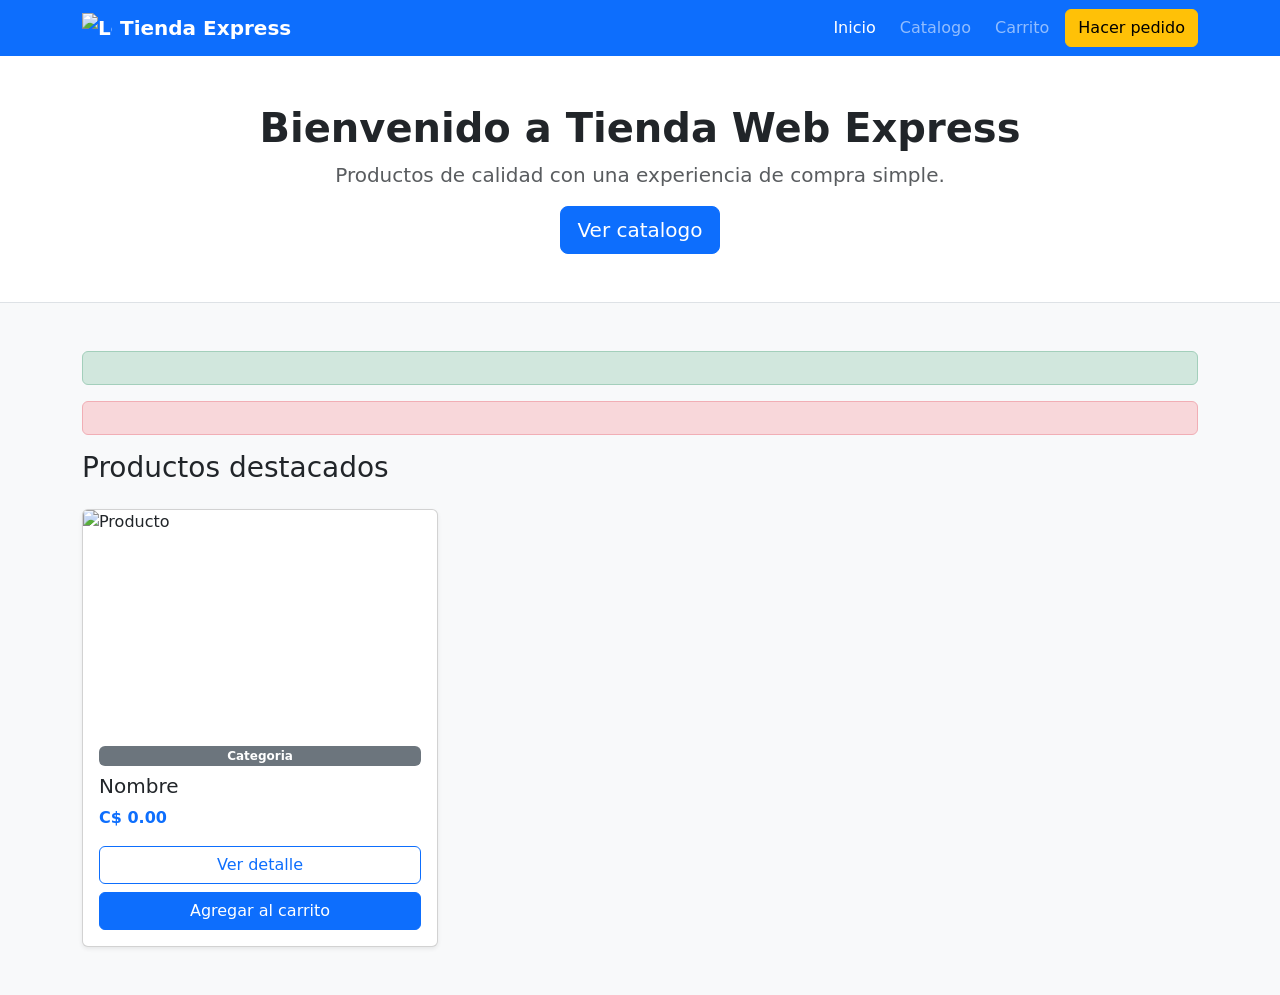
<file: src/main/resources/templates/index.html>
<!doctype html>
<html lang="es" xmlns:th="http://www.thymeleaf.org">
  <head>
    <meta charset="utf-8" />
    <meta content="width=device-width, initial-scale=1.0" name="viewport" />
    <title>Tienda Web Express - Inicio</title>
    <link
      href="https://cdn.jsdelivr.net/npm/bootstrap@5.3.3/dist/css/bootstrap.min.css"
      rel="stylesheet"
    />
    <link rel="stylesheet" th:href="@{/css/style.css}" />
  </head>
  <body class="bg-light">
    <nav class="navbar navbar-expand-lg navbar-dark bg-primary">
      <div class="container">
        <a class="navbar-brand fw-bold d-flex align-items-center gap-2" href="/">
          <img th:src="@{/images/logo.svg}" alt="Logo" width="30" height="30" />
          <span>Tienda Express</span>
        </a>
        <button
          aria-controls="navbarNav"
          aria-expanded="false"
          aria-label="Toggle navigation"
          class="navbar-toggler"
          data-bs-target="#navbarNav"
          data-bs-toggle="collapse"
          type="button"
        >
          <span class="navbar-toggler-icon"></span>
        </button>
        <div class="collapse navbar-collapse" id="navbarNav">
          <ul class="navbar-nav ms-auto align-items-lg-center gap-lg-2">
            <li class="nav-item"><a class="nav-link active" href="/">Inicio</a></li>
            <li class="nav-item"><a class="nav-link" href="/catalogo">Catalogo</a></li>
            <li class="nav-item"><a class="nav-link" href="/carrito">Carrito</a></li>
            <li class="nav-item"><a class="btn btn-warning" href="/pedido/formulario">Hacer pedido</a></li>
          </ul>
        </div>
      </div>
    </nav>

    <header class="py-5 text-center bg-white border-bottom">
      <div class="container">
        <h1 class="display-6 fw-bold">Bienvenido a Tienda Web Express</h1>
        <p class="lead text-muted">Productos de calidad con una experiencia de compra simple.</p>
        <a class="btn btn-primary btn-lg" href="/catalogo">Ver catalogo</a>
      </div>
    </header>

    <main class="container py-5">
      <div th:if="${mensaje}" class="alert alert-success" th:text="${mensaje}"></div>
      <div th:if="${error}" class="alert alert-danger" th:text="${error}"></div>

      <section>
        <h2 class="h3 mb-4">Productos destacados</h2>
        <div class="row g-4">
          <div class="col-md-6 col-lg-4" th:each="producto, iterStat : ${productos}" th:if="${iterStat.index < 3}">
            <div class="card h-100 shadow-sm">
              <img
                alt="Producto"
                class="card-img-top"
                th:if="${producto.imagen != null and !producto.imagen.isEmpty()}"
                th:src="@{${producto.imagen}}"
                style="height: 220px; object-fit: cover"
              />
              <div class="card-body d-flex flex-column">
                <span class="badge text-bg-secondary mb-2" th:text="${producto.categoria.nombre}">Categoria</span>
                <h3 class="h5" th:text="${producto.nombre}">Nombre</h3>
                <p class="text-primary fw-bold mb-3" th:text="'C$ ' + ${producto.precio}">C$ 0.00</p>
                <div class="d-grid gap-2 mt-auto">
                  <a class="btn btn-outline-primary" th:href="@{/producto/{id}(id=${producto.id})}">Ver detalle</a>
                  <form action="/carrito/agregar" method="post">
                    <input name="productoId" th:value="${producto.id}" type="hidden" />
                    <input name="cantidad" type="hidden" value="1" />
                    <input name="redirectTo" type="hidden" value="/" />
                    <button class="btn btn-primary w-100" th:disabled="${producto.stock <= 0}" type="submit">
                      <span th:text="${producto.stock > 0 ? 'Agregar al carrito' : 'Sin stock'}">Agregar al carrito</span>
                    </button>
                  </form>
                </div>
              </div>
            </div>
          </div>
        </div>
      </section>
    </main>

    <script src="https://cdn.jsdelivr.net/npm/bootstrap@5.3.3/dist/js/bootstrap.bundle.min.js"></script>
  </body>
</html>
</file>
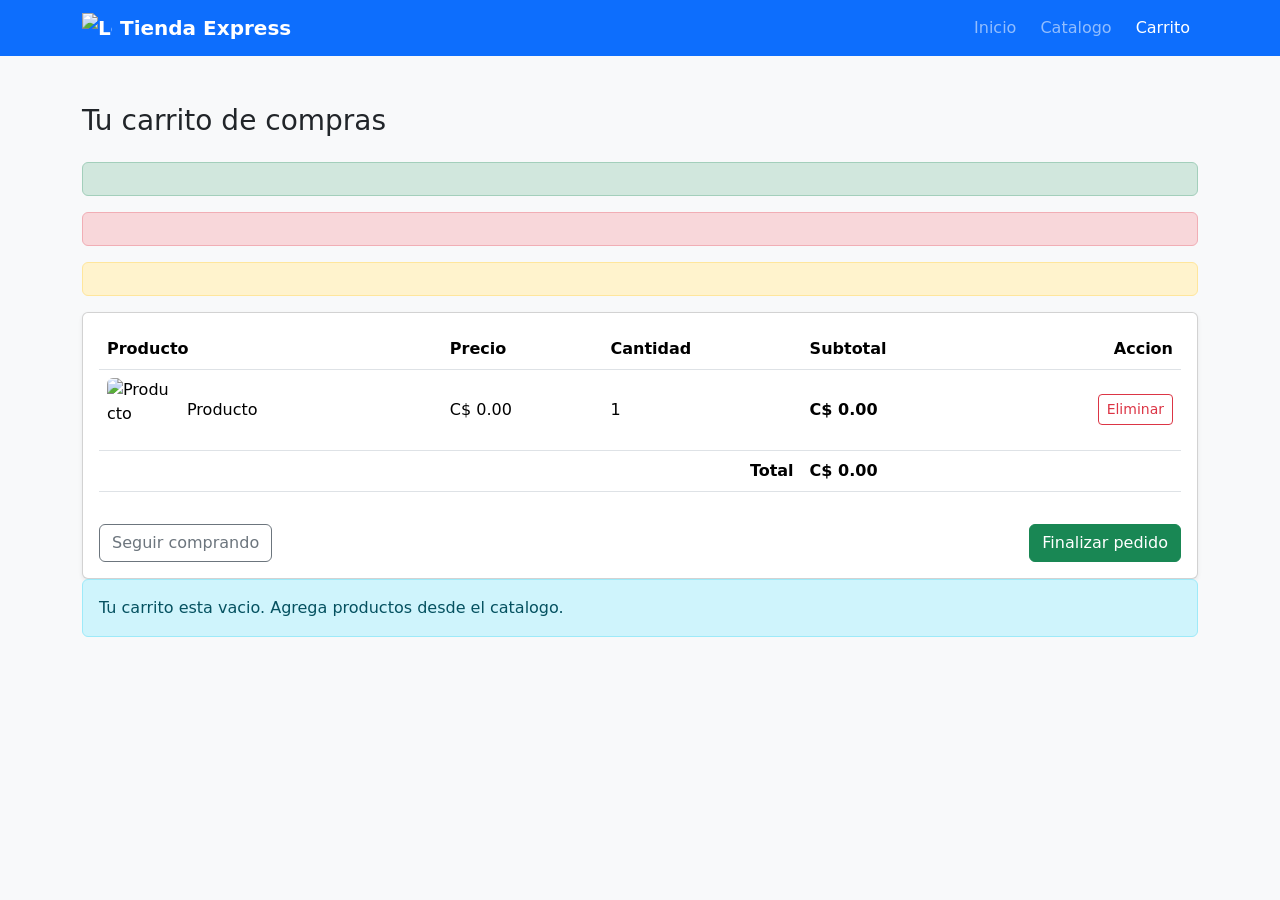
<file: src/main/resources/templates/carrito.html>
<!doctype html>
<html lang="es" xmlns:th="http://www.thymeleaf.org">
  <head>
    <meta charset="utf-8" />
    <meta content="width=device-width, initial-scale=1.0" name="viewport" />
    <title>Carrito - Tienda Web Express</title>
    <link
      href="https://cdn.jsdelivr.net/npm/bootstrap@5.3.3/dist/css/bootstrap.min.css"
      rel="stylesheet"
    />
  </head>
  <body class="bg-light">
    <nav class="navbar navbar-expand-lg navbar-dark bg-primary">
      <div class="container">
        <a class="navbar-brand fw-bold d-flex align-items-center gap-2" href="/">
          <img th:src="@{/images/logo.svg}" alt="Logo" width="30" height="30" />
          <span>Tienda Express</span>
        </a>
        <button class="navbar-toggler" data-bs-toggle="collapse" data-bs-target="#navCarrito" type="button">
          <span class="navbar-toggler-icon"></span>
        </button>
        <div class="collapse navbar-collapse" id="navCarrito">
          <ul class="navbar-nav ms-auto gap-lg-2">
            <li class="nav-item"><a class="nav-link" href="/">Inicio</a></li>
            <li class="nav-item"><a class="nav-link" href="/catalogo">Catalogo</a></li>
            <li class="nav-item"><a class="nav-link active" href="/carrito">Carrito</a></li>
          </ul>
        </div>
      </div>
    </nav>

    <main class="container py-5">
      <h1 class="h3 mb-4">Tu carrito de compras</h1>

      <div th:if="${mensaje}" class="alert alert-success" th:text="${mensaje}"></div>
      <div th:if="${error}" class="alert alert-danger" th:text="${error}"></div>
      <div th:each="aviso : ${avisos}" class="alert alert-warning" th:text="${aviso}"></div>

      <div class="card shadow-sm" th:if="${!#lists.isEmpty(items)}">
        <div class="card-body">
          <div class="table-responsive">
            <table class="table align-middle">
              <thead>
                <tr>
                  <th>Producto</th>
                  <th>Precio</th>
                  <th>Cantidad</th>
                  <th>Subtotal</th>
                  <th class="text-end">Accion</th>
                </tr>
              </thead>
              <tbody>
                <tr th:each="item : ${items}">
                  <td>
                    <div class="d-flex align-items-center gap-3">
                      <img
                        alt="Producto"
                        class="rounded"
                        th:if="${item.imagen != null and !item.imagen.isEmpty()}"
                        th:src="@{${item.imagen}}"
                        style="width: 64px; height: 64px; object-fit: cover"
                      />
                      <span th:text="${item.nombre}">Producto</span>
                    </div>
                  </td>
                  <td th:text="'C$ ' + ${item.precioUnitario}">C$ 0.00</td>
                  <td th:text="${item.cantidad}">1</td>
                  <td class="fw-semibold" th:text="'C$ ' + ${item.subtotal}">C$ 0.00</td>
                  <td class="text-end">
                    <form action="/carrito/eliminar" method="post">
                      <input name="productoId" th:value="${item.productoId}" type="hidden" />
                      <button class="btn btn-sm btn-outline-danger" type="submit">Eliminar</button>
                    </form>
                  </td>
                </tr>
              </tbody>
              <tfoot>
                <tr>
                  <th colspan="3" class="text-end">Total</th>
                  <th th:text="'C$ ' + ${total}">C$ 0.00</th>
                  <th></th>
                </tr>
              </tfoot>
            </table>
          </div>

          <div class="d-flex justify-content-between flex-column flex-md-row gap-2 mt-3">
            <a class="btn btn-outline-secondary" href="/catalogo">Seguir comprando</a>
            <form action="/carrito/finalizar" method="post">
              <button class="btn btn-success" type="submit">Finalizar pedido</button>
            </form>
          </div>
        </div>
      </div>

      <div class="alert alert-info" th:if="${#lists.isEmpty(items)}">
        Tu carrito esta vacio. Agrega productos desde el catalogo.
      </div>
    </main>

    <script src="https://cdn.jsdelivr.net/npm/bootstrap@5.3.3/dist/js/bootstrap.bundle.min.js"></script>
  </body>
</html>
</file>
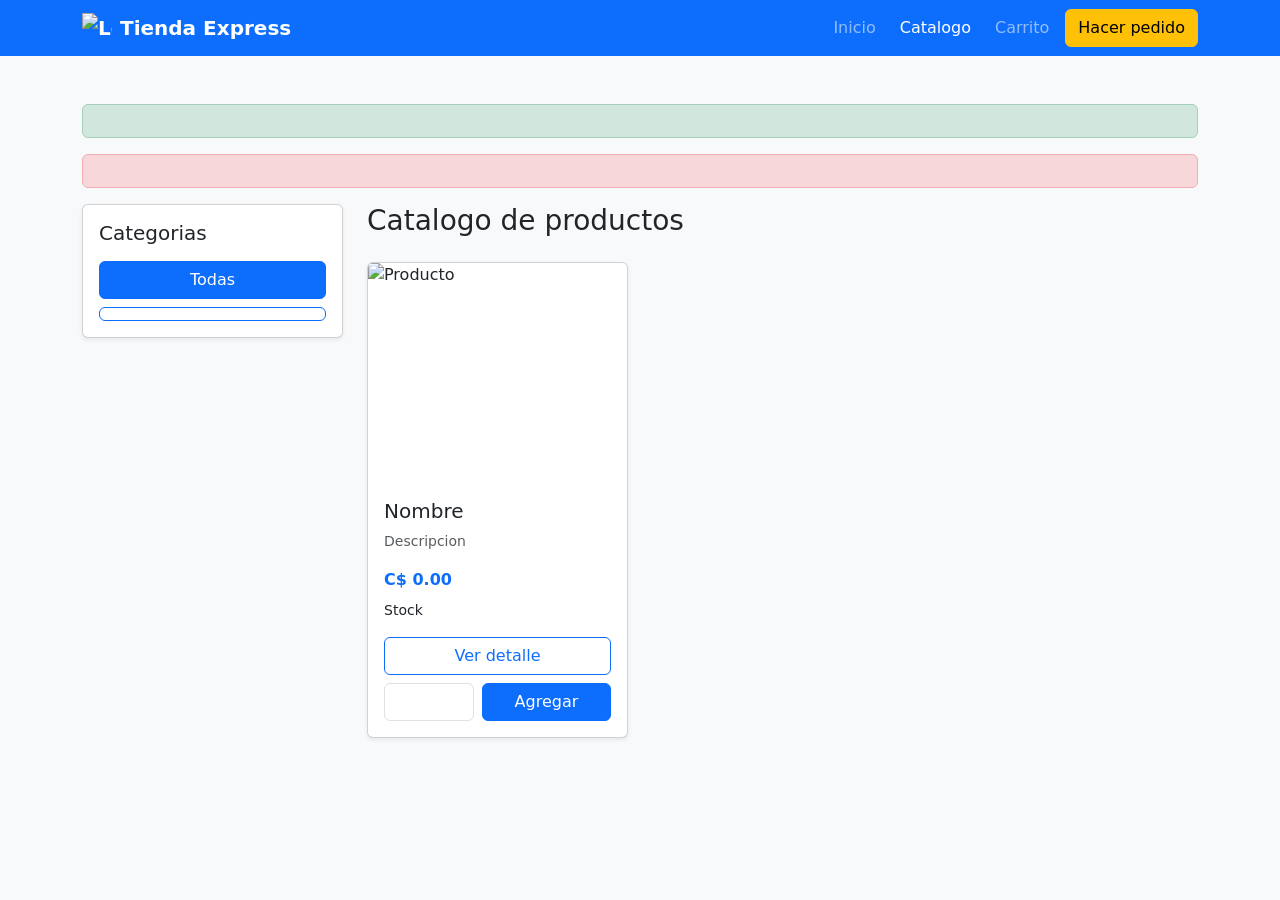
<file: src/main/resources/templates/catalogo.html>
<!doctype html>
<html lang="es" xmlns:th="http://www.thymeleaf.org">
  <head>
    <meta charset="utf-8" />
    <meta content="width=device-width, initial-scale=1.0" name="viewport" />
    <title>Catalogo - Tienda Web Express</title>
    <link
      href="https://cdn.jsdelivr.net/npm/bootstrap@5.3.3/dist/css/bootstrap.min.css"
      rel="stylesheet"
    />
    <link rel="stylesheet" th:href="@{/css/style.css}" />
  </head>
  <body class="bg-light">
    <nav class="navbar navbar-expand-lg navbar-dark bg-primary">
      <div class="container">
        <a class="navbar-brand fw-bold d-flex align-items-center gap-2" href="/">
          <img th:src="@{/images/logo.svg}" alt="Logo" width="30" height="30" />
          <span>Tienda Express</span>
        </a>
        <button class="navbar-toggler" data-bs-toggle="collapse" data-bs-target="#navCatalogo" type="button">
          <span class="navbar-toggler-icon"></span>
        </button>
        <div class="collapse navbar-collapse" id="navCatalogo">
          <ul class="navbar-nav ms-auto align-items-lg-center gap-lg-2">
            <li class="nav-item"><a class="nav-link" href="/">Inicio</a></li>
            <li class="nav-item"><a class="nav-link active" href="/catalogo">Catalogo</a></li>
            <li class="nav-item"><a class="nav-link" href="/carrito">Carrito</a></li>
            <li class="nav-item"><a class="btn btn-warning" href="/pedido/formulario">Hacer pedido</a></li>
          </ul>
        </div>
      </div>
    </nav>

    <main class="container py-4 py-lg-5">
      <div th:if="${mensaje}" class="alert alert-success" th:text="${mensaje}"></div>
      <div th:if="${error}" class="alert alert-danger" th:text="${error}"></div>

      <div class="row g-4">
        <aside class="col-lg-3">
          <div class="card shadow-sm">
            <div class="card-body">
              <h2 class="h5 mb-3">Categorias</h2>
              <div class="d-grid gap-2">
                <button class="btn btn-outline-primary filter-btn active" data-category="0" onclick="filtrarPorCategoria(0)">Todas</button>
                <button
                  th:each="cat : ${categorias}"
                  class="btn btn-outline-primary filter-btn"
                  th:data-category="${cat.id}"
                  th:text="${cat.nombre}"
                  th:onclick="'filtrarPorCategoria(' + ${cat.id} + ')'"
                ></button>
              </div>
            </div>
          </div>
        </aside>

        <section class="col-lg-9">
          <h1 class="h3 mb-4">Catalogo de productos</h1>
          <div class="row g-4" id="productos-grid">
            <div th:each="producto : ${productos}" class="col-md-6 col-xl-4 product-card" th:data-categoria="${producto.categoria.id}">
              <div class="card h-100 shadow-sm">
                <img
                  alt="Producto"
                  class="card-img-top"
                  th:if="${producto.imagen != null and !producto.imagen.isEmpty()}"
                  th:src="@{${producto.imagen}}"
                  style="height: 220px; object-fit: cover"
                />
                <div class="card-body d-flex flex-column">
                  <h3 class="h5" th:text="${producto.nombre}">Nombre</h3>
                  <p class="text-muted small" th:text="${producto.descripcion}">Descripcion</p>
                  <p class="fw-bold text-primary mb-2" th:text="'C$ ' + ${producto.precio}">C$ 0.00</p>
                  <p class="small mb-3" th:text="${producto.stock > 0 ? 'Stock: ' + producto.stock : 'Agotado'}">Stock</p>
                  <div class="d-grid gap-2 mt-auto">
                    <a class="btn btn-outline-primary" th:href="@{/producto/{id}(id=${producto.id})}">Ver detalle</a>
                    <form action="/carrito/agregar" class="row g-2" method="post">
                      <input name="productoId" th:value="${producto.id}" type="hidden" />
                      <input name="redirectTo" type="hidden" value="/catalogo" />
                      <div class="col-5">
                        <input class="form-control" min="1" name="cantidad" th:max="${producto.stock > 0 ? producto.stock : 1}" th:value="${producto.stock > 0 ? 1 : 0}" type="number" />
                      </div>
                      <div class="col-7 d-grid">
                        <button class="btn btn-primary" th:disabled="${producto.stock <= 0}" type="submit">
                          <span th:text="${producto.stock > 0 ? 'Agregar' : 'Sin stock'}">Agregar</span>
                        </button>
                      </div>
                    </form>
                  </div>
                </div>
              </div>
            </div>
          </div>

          <div class="alert alert-info mt-4 d-none" id="mensaje-vacio">No hay productos en esta categoria.</div>
        </section>
      </div>
    </main>

    <script src="https://cdn.jsdelivr.net/npm/bootstrap@5.3.3/dist/js/bootstrap.bundle.min.js"></script>
    <script th:src="@{/js/main.js}"></script>
  </body>
</html>
</file>
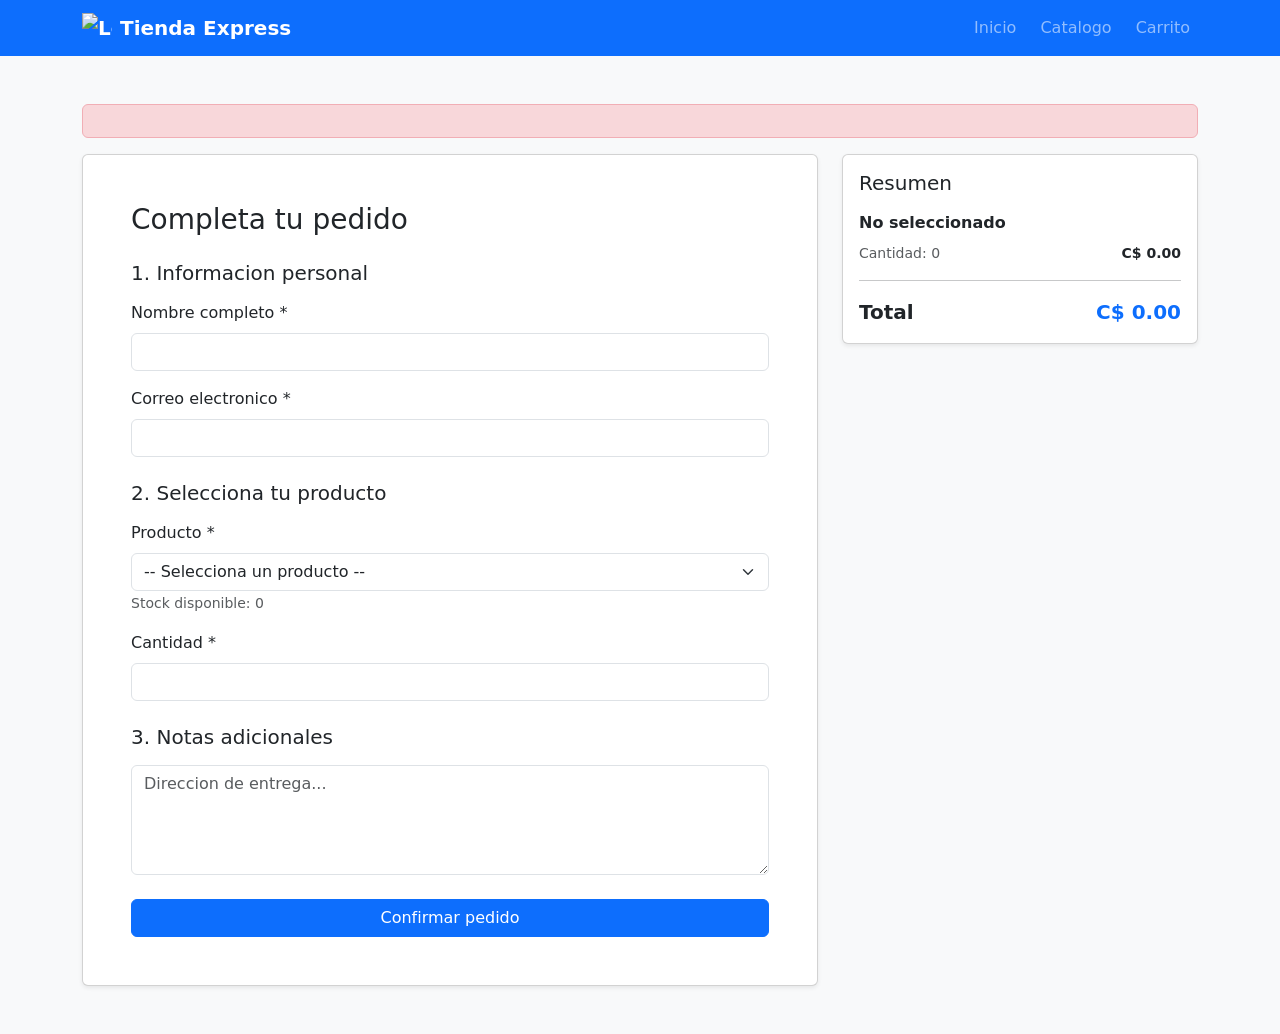
<file: src/main/resources/templates/pedido-formulario.html>
<!doctype html>
<html lang="es" xmlns:th="http://www.thymeleaf.org">
  <head>
    <meta charset="utf-8" />
    <meta content="width=device-width, initial-scale=1.0" name="viewport" />
    <title>Hacer Pedido - Tienda Web Express</title>
    <link
      href="https://cdn.jsdelivr.net/npm/bootstrap@5.3.3/dist/css/bootstrap.min.css"
      rel="stylesheet"
    />
    <link rel="stylesheet" th:href="@{/css/style.css}" />
  </head>
  <body class="bg-light">
    <nav class="navbar navbar-expand-lg navbar-dark bg-primary">
      <div class="container">
        <a class="navbar-brand fw-bold d-flex align-items-center gap-2" href="/">
          <img th:src="@{/images/logo.svg}" alt="Logo" width="30" height="30" />
          <span>Tienda Express</span>
        </a>
        <button class="navbar-toggler" data-bs-toggle="collapse" data-bs-target="#navPedido" type="button">
          <span class="navbar-toggler-icon"></span>
        </button>
        <div class="collapse navbar-collapse" id="navPedido">
          <ul class="navbar-nav ms-auto gap-lg-2">
            <li class="nav-item"><a class="nav-link" href="/">Inicio</a></li>
            <li class="nav-item"><a class="nav-link" href="/catalogo">Catalogo</a></li>
            <li class="nav-item"><a class="nav-link" href="/carrito">Carrito</a></li>
          </ul>
        </div>
      </div>
    </nav>

    <main class="container py-5">
      <div th:if="${error}" class="alert alert-danger" th:text="${error}"></div>

      <div class="row g-4">
        <div class="col-lg-8">
          <div class="card shadow-sm">
            <div class="card-body p-4 p-lg-5">
              <h1 class="h3 mb-4">Completa tu pedido</h1>
              <form id="formulario-pedido" action="/pedido/crear" method="POST" onsubmit="return validarFormulario();">
                <h2 class="h5 mb-3">1. Informacion personal</h2>
                <div class="mb-3">
                  <label class="form-label" for="nombre">Nombre completo *</label>
                  <input type="text" id="nombre" name="nombreCliente" class="form-control" th:value="${nombreCliente}" required />
                  <span class="error-message" id="error-nombre"></span>
                </div>
                <div class="mb-4">
                  <label class="form-label" for="correo">Correo electronico *</label>
                  <input type="email" id="correo" name="correo" class="form-control" th:value="${correo}" required />
                  <span class="error-message" id="error-correo"></span>
                </div>

                <h2 class="h5 mb-3">2. Selecciona tu producto</h2>
                <div class="mb-3">
                  <label class="form-label" for="producto">Producto *</label>
                  <select id="producto" name="productoId" class="form-select" onchange="actualizarResumen()" required>
                    <option value="">-- Selecciona un producto --</option>
                    <option
                      th:each="p : ${productos}"
                      th:if="${p.stock > 0}"
                      th:value="${p.id}"
                      th:selected="${productoSeleccionadoId != null and productoSeleccionadoId == p.id}"
                      th:data-precio="${p.precio}"
                      th:data-nombre="${p.nombre}"
                      th:data-stock="${p.stock}"
                      th:text="${p.nombre} + ' - C$' + ${p.precio} + ' (Stock: ' + ${p.stock} + ')'"
                    ></option>
                    <option
                      th:each="p : ${productos}"
                      th:unless="${p.stock > 0}"
                      th:value="${p.id}"
                      th:data-precio="${p.precio}"
                      th:data-nombre="${p.nombre}"
                      th:data-stock="${p.stock}"
                      th:disabled="true"
                      th:text="${p.nombre} + ' - C$' + ${p.precio} + ' (Agotado)'"
                    ></option>
                  </select>
                  <span class="error-message" id="error-producto"></span>
                  <small class="text-muted" id="stock-disponible">Stock disponible: 0</small>
                </div>
                <div class="mb-4">
                  <label class="form-label" for="cantidad">Cantidad *</label>
                  <input
                    type="number"
                    id="cantidad"
                    name="cantidad"
                    class="form-control"
                    th:value="${cantidadSeleccionada != null ? cantidadSeleccionada : 1}"
                    min="1"
                    onchange="actualizarResumen()"
                    required
                  />
                </div>

                <h2 class="h5 mb-3">3. Notas adicionales</h2>
                <div class="mb-4">
                  <textarea name="comentario" class="form-control" rows="4" placeholder="Direccion de entrega..." th:text="${comentario}"></textarea>
                </div>

                <button id="btn-confirmar-pedido" type="submit" class="btn btn-primary w-100">Confirmar pedido</button>
              </form>
            </div>
          </div>
        </div>

        <div class="col-lg-4">
          <div class="card shadow-sm sticky-lg-top" style="top: 1rem">
            <div class="card-body">
              <h2 class="h5 mb-3">Resumen</h2>
              <p id="resumen-nombre" class="fw-semibold mb-2">No seleccionado</p>
              <div class="d-flex justify-content-between small mb-3">
                <span id="resumen-cantidad" class="text-muted">Cantidad: 0</span>
                <span id="resumen-precio" class="fw-semibold">C$ 0.00</span>
              </div>
              <hr />
              <div class="d-flex justify-content-between fs-5">
                <span class="fw-bold">Total</span>
                <span id="total-precio" class="fw-bold text-primary">C$ 0.00</span>
              </div>
            </div>
          </div>
        </div>
      </div>
    </main>

    <script src="https://cdn.jsdelivr.net/npm/bootstrap@5.3.3/dist/js/bootstrap.bundle.min.js"></script>
    <script th:src="@{/js/main.js}"></script>
  </body>
</html>
</file>
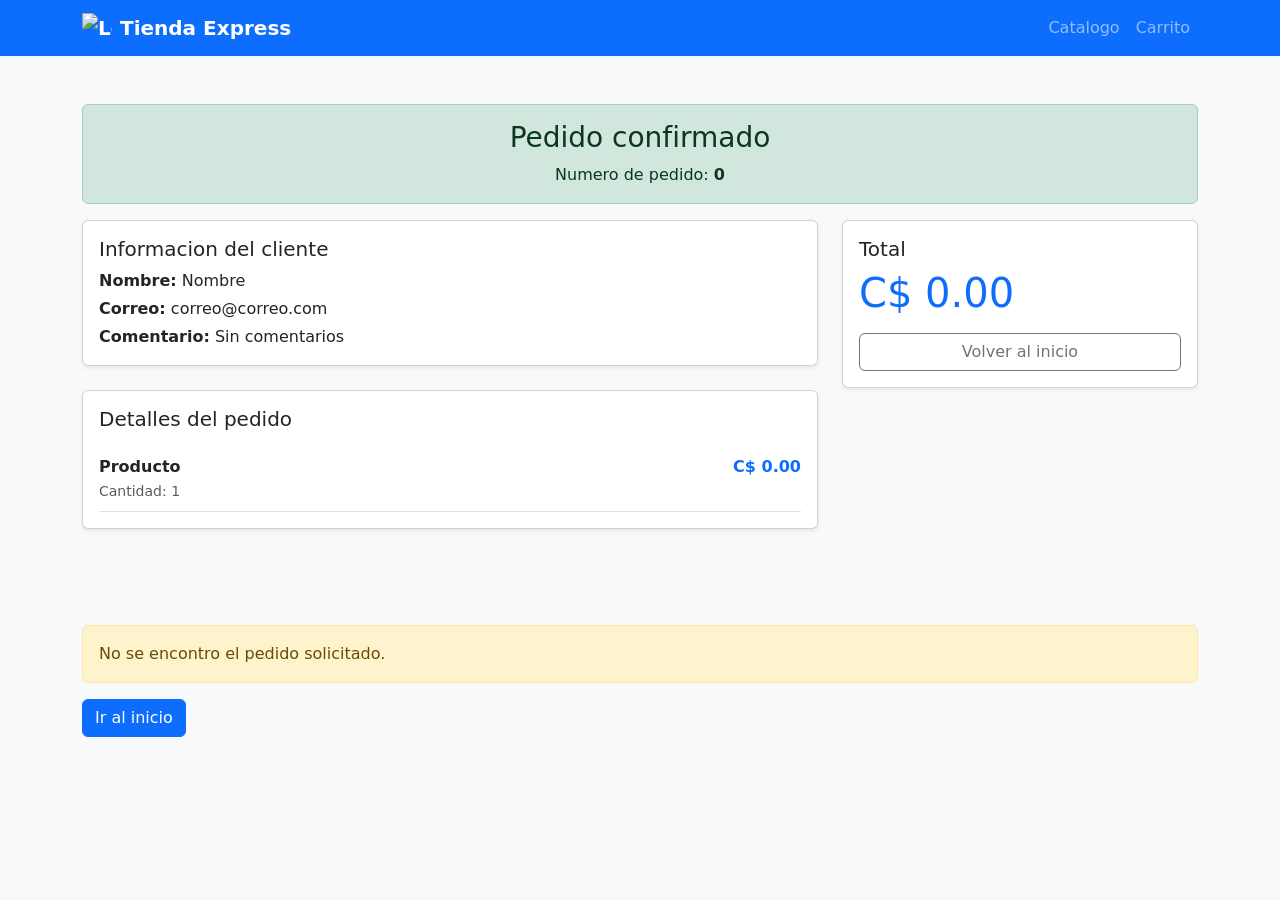
<file: src/main/resources/templates/pedido-resumen.html>
<!doctype html>
<html lang="es" xmlns:th="http://www.thymeleaf.org">
  <head>
    <meta charset="utf-8" />
    <meta content="width=device-width, initial-scale=1.0" name="viewport" />
    <title>Resumen del Pedido - Tienda Web Express</title>
    <link
      href="https://cdn.jsdelivr.net/npm/bootstrap@5.3.3/dist/css/bootstrap.min.css"
      rel="stylesheet"
    />
    <link rel="stylesheet" th:href="@{/css/style.css}" />
  </head>
  <body class="bg-light">
    <nav class="navbar navbar-expand-lg navbar-dark bg-primary">
      <div class="container">
        <a class="navbar-brand fw-bold d-flex align-items-center gap-2" href="/">
          <img th:src="@{/images/logo.svg}" alt="Logo" width="30" height="30" />
          <span>Tienda Express</span>
        </a>
        <div class="navbar-nav ms-auto">
          <a class="nav-link" href="/catalogo">Catalogo</a>
          <a class="nav-link" href="/carrito">Carrito</a>
        </div>
      </div>
    </nav>

    <main class="container py-5" th:if="${pedido != null}">
      <div class="alert alert-success text-center">
        <h1 class="h3 mb-2">Pedido confirmado</h1>
        <p class="mb-0">Numero de pedido: <strong th:text="${pedido.id}">0</strong></p>
      </div>

      <div class="row g-4">
        <div class="col-lg-8">
          <div class="card shadow-sm mb-4">
            <div class="card-body">
              <h2 class="h5">Informacion del cliente</h2>
              <p class="mb-1"><strong>Nombre:</strong> <span th:text="${pedido.nombreCliente}">Nombre</span></p>
              <p class="mb-1"><strong>Correo:</strong> <span th:text="${pedido.correo}">correo@correo.com</span></p>
              <p class="mb-0"><strong>Comentario:</strong> <span th:text="${pedido.comentario != null ? pedido.comentario : 'Sin comentarios'}">Sin comentarios</span></p>
            </div>
          </div>

          <div class="card shadow-sm">
            <div class="card-body">
              <h2 class="h5 mb-3">Detalles del pedido</h2>
              <div th:each="detalle : ${pedido.detalles}" class="d-flex justify-content-between border-bottom py-2">
                <div>
                  <p class="mb-0 fw-semibold" th:text="${detalle.producto.nombre}">Producto</p>
                  <small class="text-muted" th:text="'Cantidad: ' + ${detalle.cantidad}">Cantidad: 1</small>
                </div>
                <span class="fw-semibold text-primary" th:text="'C$ ' + ${detalle.subtotal}">C$ 0.00</span>
              </div>
            </div>
          </div>
        </div>

        <div class="col-lg-4">
          <div class="card shadow-sm">
            <div class="card-body">
              <h2 class="h5">Total</h2>
              <p class="display-6 text-primary" th:text="'C$ ' + ${pedido.total}">C$ 0.00</p>
              <a class="btn btn-outline-secondary w-100" href="/">Volver al inicio</a>
            </div>
          </div>
        </div>
      </div>
    </main>

    <main class="container py-5" th:unless="${pedido != null}">
      <div class="alert alert-warning">No se encontro el pedido solicitado.</div>
      <a class="btn btn-primary" href="/">Ir al inicio</a>
    </main>

    <script src="https://cdn.jsdelivr.net/npm/bootstrap@5.3.3/dist/js/bootstrap.bundle.min.js"></script>
  </body>
</html>
</file>
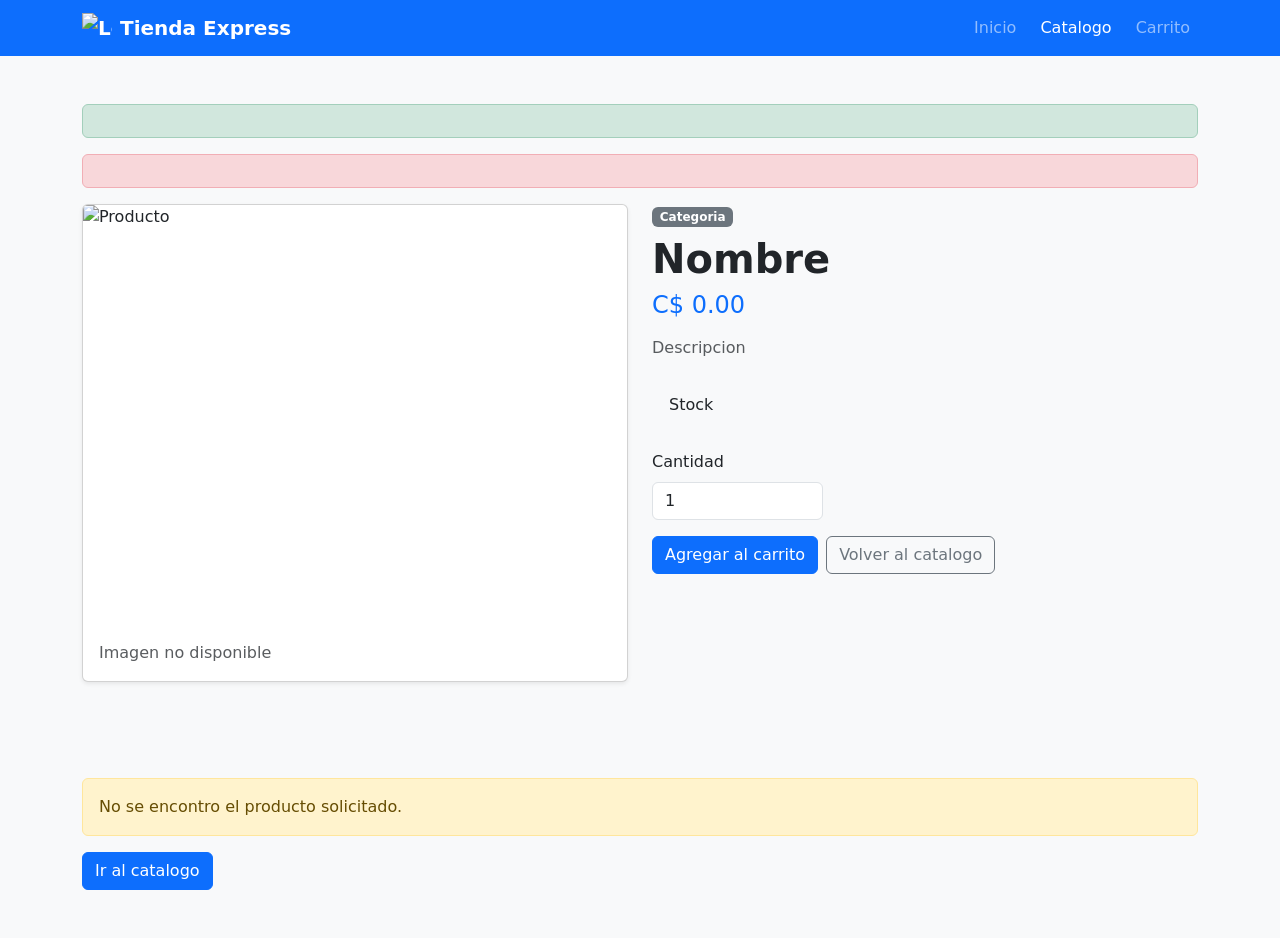
<file: src/main/resources/templates/producto-detalle.html>
<!doctype html>
<html lang="es" xmlns:th="http://www.thymeleaf.org">
  <head>
    <meta charset="utf-8" />
    <meta content="width=device-width, initial-scale=1.0" name="viewport" />
    <title th:text="${producto.nombre} + ' - Tienda Web Express'">Detalle</title>
    <link
      href="https://cdn.jsdelivr.net/npm/bootstrap@5.3.3/dist/css/bootstrap.min.css"
      rel="stylesheet"
    />
    <link rel="stylesheet" th:href="@{/css/style.css}" />
  </head>
  <body class="bg-light">
    <nav class="navbar navbar-expand-lg navbar-dark bg-primary">
      <div class="container">
        <a class="navbar-brand fw-bold d-flex align-items-center gap-2" href="/">
          <img th:src="@{/images/logo.svg}" alt="Logo" width="30" height="30" />
          <span>Tienda Express</span>
        </a>
        <button class="navbar-toggler" data-bs-toggle="collapse" data-bs-target="#navDetalle" type="button">
          <span class="navbar-toggler-icon"></span>
        </button>
        <div class="collapse navbar-collapse" id="navDetalle">
          <ul class="navbar-nav ms-auto gap-lg-2">
            <li class="nav-item"><a class="nav-link" href="/">Inicio</a></li>
            <li class="nav-item"><a class="nav-link active" href="/catalogo">Catalogo</a></li>
            <li class="nav-item"><a class="nav-link" href="/carrito">Carrito</a></li>
          </ul>
        </div>
      </div>
    </nav>

    <main class="container py-5" th:if="${producto != null}">
      <div th:if="${mensaje}" class="alert alert-success" th:text="${mensaje}"></div>
      <div th:if="${error}" class="alert alert-danger" th:text="${error}"></div>

      <div class="row g-4">
        <div class="col-lg-6">
          <div class="card shadow-sm">
            <img
              alt="Producto"
              class="card-img-top"
              th:if="${producto.imagen != null and !producto.imagen.isEmpty()}"
              th:src="@{${producto.imagen}}"
              style="height: 420px; object-fit: cover"
            />
            <div class="card-body" th:unless="${producto.imagen != null and !producto.imagen.isEmpty()}">
              <p class="text-muted mb-0">Imagen no disponible</p>
            </div>
          </div>
        </div>

        <div class="col-lg-6">
          <span class="badge text-bg-secondary mb-2" th:text="${producto.categoria.nombre}">Categoria</span>
          <h1 class="display-6 fw-bold" th:text="${producto.nombre}">Nombre</h1>
          <p class="h4 text-primary mb-3" th:text="'C$ ' + ${producto.precio}">C$ 0.00</p>
          <p class="text-muted" th:text="${producto.descripcion}">Descripcion</p>

          <div class="alert" th:classappend="${producto.stock > 0 ? ' alert-success' : ' alert-danger'}">
            <span th:text="${producto.stock > 0 ? 'Disponible: ' + producto.stock + ' unidades' : 'Producto agotado'}">Stock</span>
          </div>

          <form action="/carrito/agregar" class="row g-3" method="post">
            <input name="productoId" th:value="${producto.id}" type="hidden" />
            <input name="redirectTo" th:value="@{/producto/{id}(id=${producto.id})}" type="hidden" />

            <div class="col-sm-4">
              <label class="form-label" for="cantidad">Cantidad</label>
              <input
                class="form-control"
                id="cantidad"
                min="1"
                name="cantidad"
                th:max="${producto.stock > 0 ? producto.stock : 1}"
                type="number"
                value="1"
              />
            </div>

            <div class="col-12 d-grid gap-2 d-sm-flex">
              <button class="btn btn-primary" th:disabled="${producto.stock <= 0}" type="submit">
                <span th:text="${producto.stock > 0 ? 'Agregar al carrito' : 'Sin stock'}">Agregar al carrito</span>
              </button>
              <a class="btn btn-outline-secondary" href="/catalogo">Volver al catalogo</a>
            </div>
          </form>
        </div>
      </div>
    </main>

    <main class="container py-5" th:unless="${producto != null}">
      <div class="alert alert-warning">No se encontro el producto solicitado.</div>
      <a class="btn btn-primary" href="/catalogo">Ir al catalogo</a>
    </main>

    <script src="https://cdn.jsdelivr.net/npm/bootstrap@5.3.3/dist/js/bootstrap.bundle.min.js"></script>
  </body>
</html>
</file>
